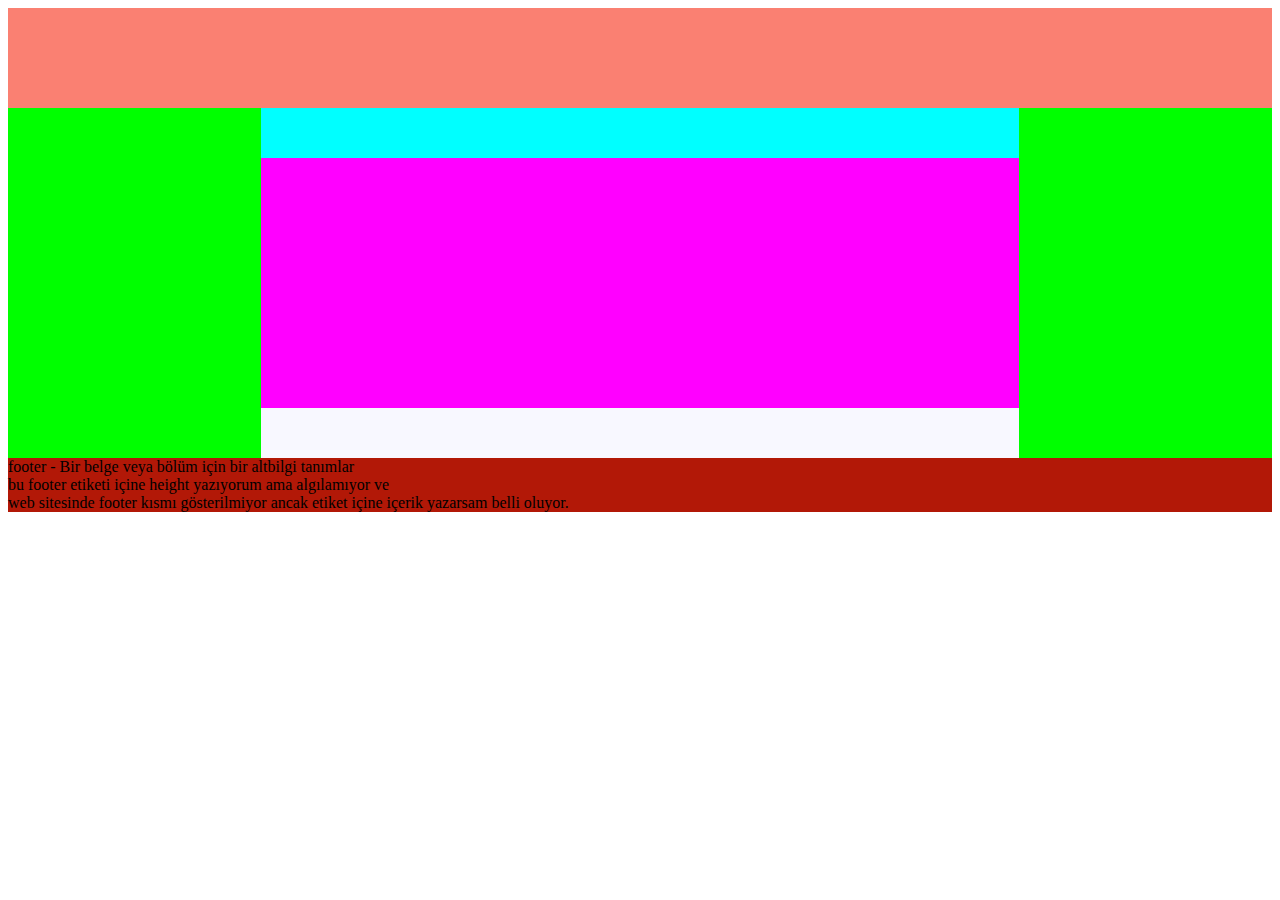
<file: htmlKodları/index.html>
<!DOCTYPE html>
<html lang="tr">
<head>
<meta charset="UTF-8">
    <meta name="viewport" content="width=device-width, initial-scale=1.0">
    <title> Stil Denemesi</title>
</head>
<body>
<header style="background-color:Salmon; height:100px"></header>
		<section>
<nav style="float:left; width:20%; background-color:Lime; height:350px;"></nav>
	<section style="float:left; width:60%;">
<header style="background-color:Aqua; height:50px;"></header>
<article style="background-color:Fuchsia; height:250px;"></article>
<footer style="background-color:#F8F8FF; height:50px;"></footer>
	</section>
<nav style="float:right; width:20%; background-color:Lime; height:350px;"></nav>
		</section>
<footer style="background-color:#B21807;">footer - Bir belge veya bölüm için bir altbilgi tanımlar <br/> bu footer etiketi içine height yazıyorum ama algılamıyor ve<br/> web sitesinde footer kısmı gösterilmiyor ancak etiket içine içerik yazarsam belli oluyor.</footer>
</body>
</html>
</file>
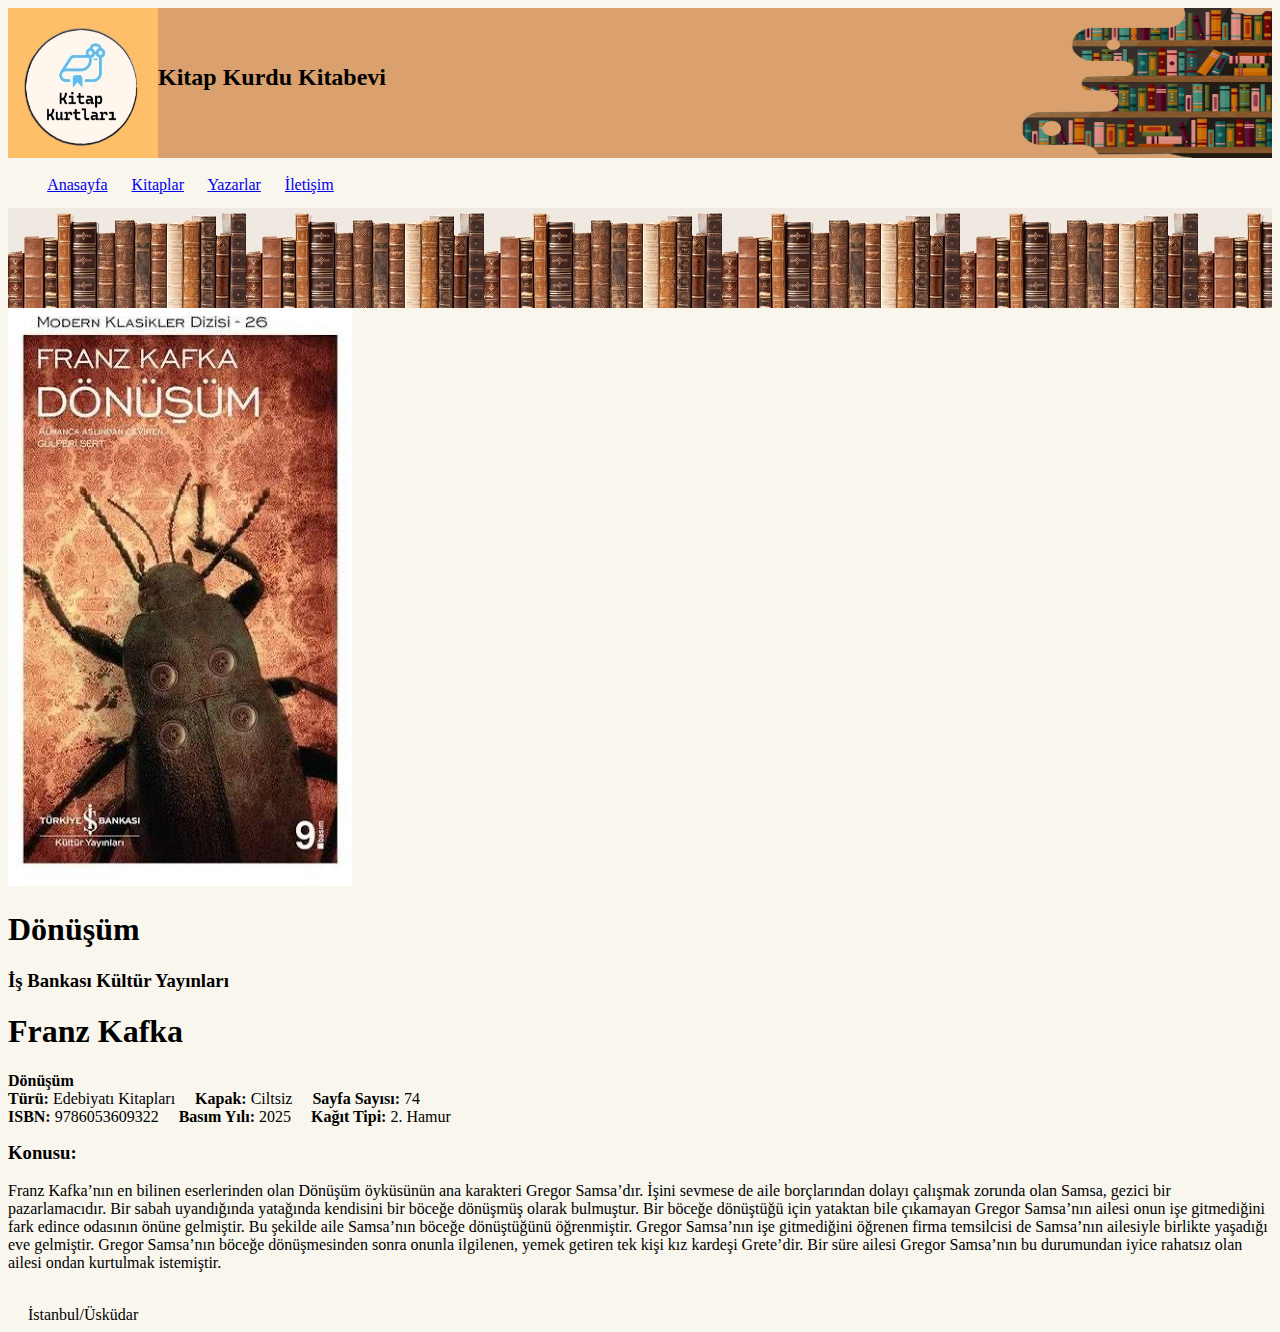
<file: donusum.html>
<!DOCTYPE html>
<html lang="tr">
<head>
    <meta charset="UTF-8">
    <meta name="viewport" content="width=device-width, initial-scale=1.0">
    <title>Dönüşüm Franz Kafka</title>
    <link rel="stylesheet" href="CSSKodları/bicim.css"/>
</head>
<body>
     <header style="background-color:#DAA06D; height: 150px; text-align: right;">
        <img src="resimler/kitapKurdu.jpg" align="left" width="150" height="150">
        <img src="resimler/bannerKitap.jpg" align="right" width="250" height="150">
        <br/> <br/>
        <h2 style="text-align: justify;">Kitap Kurdu Kitabevi</h2>
    </header>
    <nav style="height: 50px; background-color: #F9F6EE;">
        <br/> 
    &emsp; &emsp; 
        <a href="index.html">Anasayfa</a>  &emsp;
        <a href="kitaplar.html">Kitaplar</a>  &emsp;
        <a href="yazarlar.html">Yazarlar</a>  &emsp;
        <a href="iletisim.html">İletişim</a>   &emsp;
        </nav>
        <nav style="background-image: url(resimler/kitapPng.png); background-repeat:repeat-x; background-attachment: scroll; height: 100px;">
    </nav>
    <section style="display: block;">
    <img class="kImg" src="resimler/Dönüşüm.jpeg" >
    <h1 class="h1Kadi">Dönüşüm</h1>
    <h3 class="h3Yayinevi">İş Bankası Kültür Yayınları</h3>
    <h1 class="h1Kyazar">Franz Kafka</h1>
    <p class="pKbilgi"><b>Dönüşüm</b><br/><b>Türü:</b> Edebiyatı Kitapları &emsp;<b>Kapak:</b> Ciltsiz &emsp;<b>Sayfa Sayısı:</b> 74<br/><b>ISBN:</b> 9786053609322 &emsp;<b>Basım Yılı:</b> 2025 &emsp;<b>Kağıt Tipi:</b> 2. Hamur</p>
    </section>
    <div class="divKkonu">
    <h3 style="margin-top: 2px;">Konusu: </h3>
    <p>Franz Kafka’nın en bilinen eserlerinden olan Dönüşüm öyküsünün ana karakteri Gregor Samsa’dır. İşini sevmese de aile borçlarından dolayı çalışmak zorunda olan Samsa, gezici bir pazarlamacıdır. Bir sabah uyandığında yatağında kendisini bir böceğe dönüşmüş olarak bulmuştur.

Bir böceğe dönüştüğü için yataktan bile çıkamayan Gregor Samsa’nın ailesi onun işe gitmediğini fark edince odasının önüne gelmiştir. Bu şekilde aile Samsa’nın böceğe dönüştüğünü öğrenmiştir. Gregor Samsa’nın işe gitmediğini öğrenen firma temsilcisi de Samsa’nın ailesiyle birlikte yaşadığı eve gelmiştir.

Gregor Samsa’nın böceğe dönüşmesinden sonra onunla ilgilenen, yemek getiren tek kişi kız kardeşi Grete’dir. Bir süre ailesi Gregor Samsa’nın bu durumundan iyice rahatsız olan ailesi ondan kurtulmak istemiştir.

</p>
</div>
<footer class="footerGenel">
       <br/>&emsp; İstanbul/Üsküdar
    </footer>
</body>
</html>
</file>
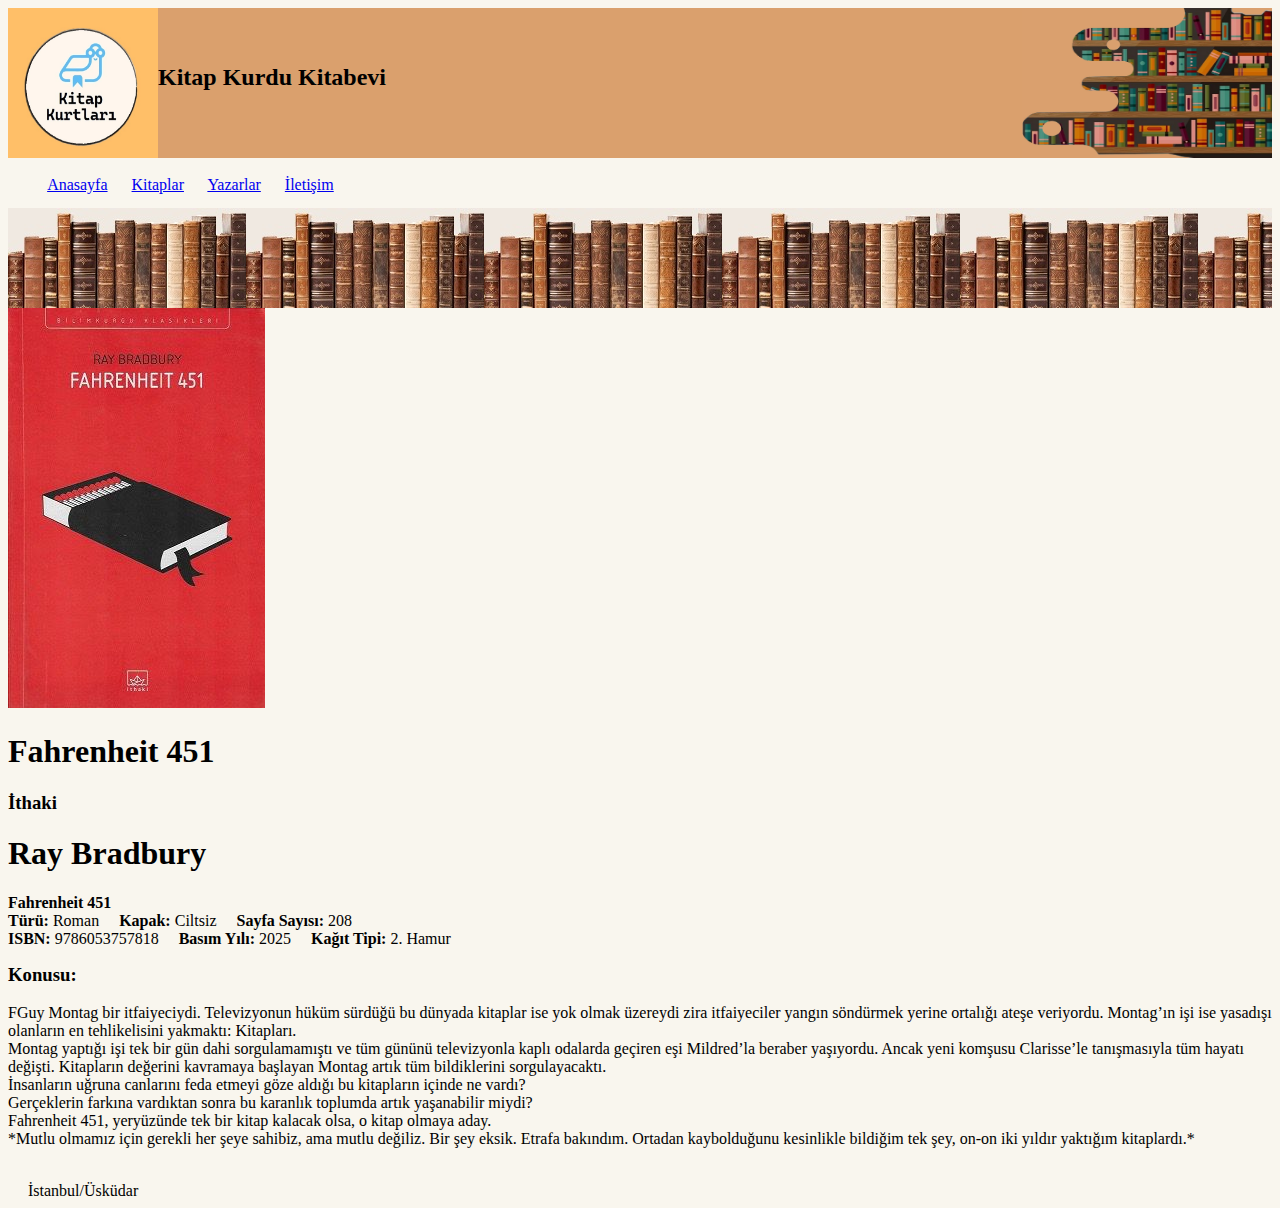
<file: fahrenheit451.html>
<!DOCTYPE html>
<html lang="tr">
<head>
    <meta charset="UTF-8">
    <meta name="viewport" content="width=device-width, initial-scale=1.0">
    <title>Dönüşüm Franz Kafka</title>
    <link rel="stylesheet" href="CSSKodları/bicim.css"/>
</head>
<body>
     <header style="background-color:#DAA06D; height: 150px; text-align: right;">
        <img src="resimler/kitapKurdu.jpg" align="left" width="150" height="150">
        <img src="resimler/bannerKitap.jpg" align="right" width="250" height="150">
        <br/> <br/>
        <h2 style="text-align: justify;">Kitap Kurdu Kitabevi</h2>
    </header>
    <nav style="height: 50px; background-color: #F9F6EE;">
        <br/> 
    &emsp; &emsp; 
        <a href="index.html">Anasayfa</a>  &emsp;
        <a href="kitaplar.html">Kitaplar</a>  &emsp;
        <a href="yazarlar.html">Yazarlar</a>  &emsp;
        <a href="iletisim.html">İletişim</a>   &emsp;
        </nav>
        <nav style="background-image: url(resimler/kitapPng.png); background-repeat:repeat-x; background-attachment: scroll; height: 100px;">
    </nav>
    <section style="display: block;">
    <img class="kImg" src="resimler/Fahrenheit451.jpeg" >
    <h1 class="h1Kadi">Fahrenheit 451</h1>
    <h3 class="h3Yayinevi">İthaki</h3>
    <h1 class="h1Kyazar">Ray Bradbury</h1>
    <p class="pKbilgi"><b>Fahrenheit 451</b><br/><b>Türü:</b> Roman &emsp;<b>Kapak:</b> Ciltsiz &emsp;<b>Sayfa Sayısı:</b> 208<br/><b>ISBN:</b> 9786053757818 &emsp;<b>Basım Yılı:</b> 2025 &emsp;<b>Kağıt Tipi:</b> 2. Hamur</p>
    </section>
    <div class="divKkonu">
    <h3 style="margin-top: 2px;">Konusu: </h3>
    <p>FGuy Montag bir itfaiyeciydi. Televizyonun hüküm sürdüğü bu dünyada kitaplar ise yok olmak üzereydi zira itfaiyeciler yangın söndürmek yerine ortalığı ateşe veriyordu. Montag’ın işi ise yasadışı olanların en tehlikelisini yakmaktı: Kitapları.<br/>

Montag yaptığı işi tek bir gün dahi sorgulamamıştı ve tüm gününü televizyonla kaplı odalarda geçiren eşi Mildred’la beraber yaşıyordu. Ancak yeni komşusu Clarisse’le tanışmasıyla tüm hayatı değişti. Kitapların değerini kavramaya başlayan Montag artık tüm bildiklerini sorgulayacaktı.<br/>

İnsanların uğruna canlarını feda etmeyi göze aldığı bu kitapların içinde ne vardı?<br/>
Gerçeklerin farkına vardıktan sonra bu karanlık toplumda artık yaşanabilir miydi?<br/>

Fahrenheit 451, yeryüzünde tek bir kitap kalacak olsa, o kitap olmaya aday.<br/>

*Mutlu olmamız için gerekli her şeye sahibiz, ama mutlu değiliz. Bir şey eksik. Etrafa bakındım. Ortadan kaybolduğunu kesinlikle bildiğim tek şey, on-on iki yıldır yaktığım kitaplardı.*
</p>
</div>
<footer class="footerGenel">
       <br/>&emsp; İstanbul/Üsküdar
    </footer>
</body>
</html>
</file>
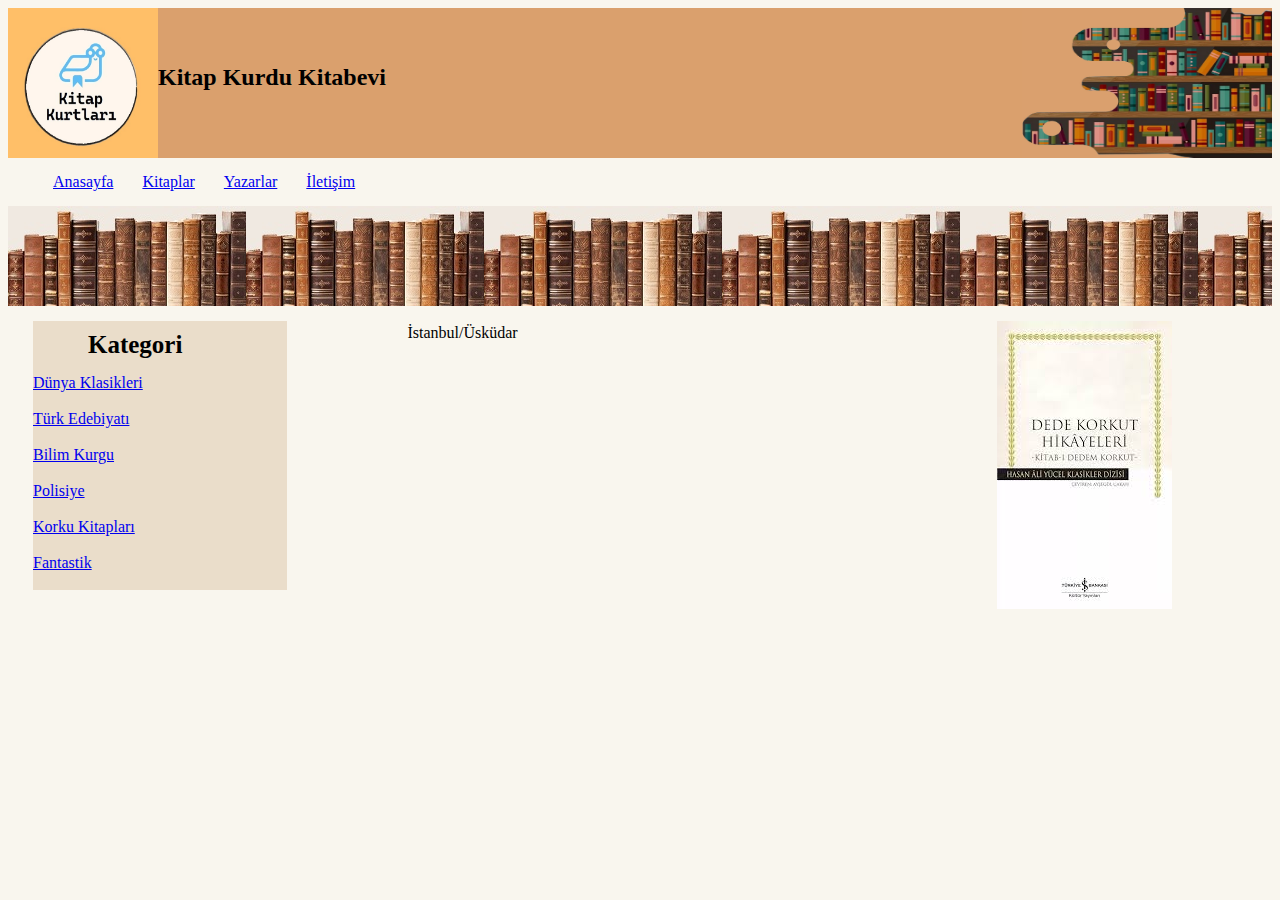
<file: kitaplar.html>
<!DOCTYPE html>
<html lang="tr">
<head>
    <meta charset="UTF-8">
    <meta name="viewport" content="width=device-width, initial-scale=1.0">
    <title>Kitaplar :D</title>
    <link rel="stylesheet" href="CSSKodları/bicim.css"/>
</head>
<body>
    <header style="background-color:#DAA06D; height: 150px; text-align: right;">
        <img src="resimler/kitapKurdu.jpg" align="left" width="150" height="150">
        <img src="resimler/bannerKitap.jpg" align="right" width="250" height="150">
        <br/> <br/>
        <h2 style="text-align: justify;">Kitap Kurdu Kitabevi</h2>
    </header>
    <nav style="margin-top:15px; margin-bottom: 15px; background-color: #F9F6EE;">
        <a href="index.html" style="margin-left: 45px;">Anasayfa</a>  
        <a href="kitaplar.html" style="margin-left: 25px;">Kitaplar</a>  
        <a href="yazarlar.html" style="margin-left: 25px;">Yazarlar</a>  
        <a href="iletisim.html"style="margin-left: 25px;">İletişim</a>  
        
        </nav>
    <nav style="background-image: url(resimler/kitapPng.png); background-repeat:repeat-x; background-attachment: scroll; height: 100px;">
    </nav>
    <nav style="float: left; margin:15px 100px 10px 25px; background-color: #EADDCA;">
        <h2 style="margin:10px 105px 15px 55px; font-size: 25px;">Kategori</h2>
        <a href="dunyaKlasikleri.html" class="aLinkKturu">Dünya Klasikleri</a><br/><br/>  
        <a href="turkEdebiyati.html" class="aLinkKturu">Türk Edebiyatı</a><br/><br/> 
        <a href="bilimKurgu.html" class="aLinkKturu">Bilim Kurgu</a><br/><br/> 
        <a href="polisiye.html" class="aLinkKturu">Polisiye</a><br/><br/> 
        <a href="korku.html" class="aLinkKturu">Korku Kitapları</a><br/><br/> 
        <a href="fantastik.html" class="aLinkKturu">Fantastik</a><br/><br/>
    </nav>
    <article style="float:right; margin:15px 100px 10px 25px;">
        <img src="resimler/dedeKorkutHikayeleri.jpeg">
        
    </article>
    <footer class="footerGenel">
       <br/>&emsp; İstanbul/Üsküdar
    </footer>
</body>
</html>
</file>
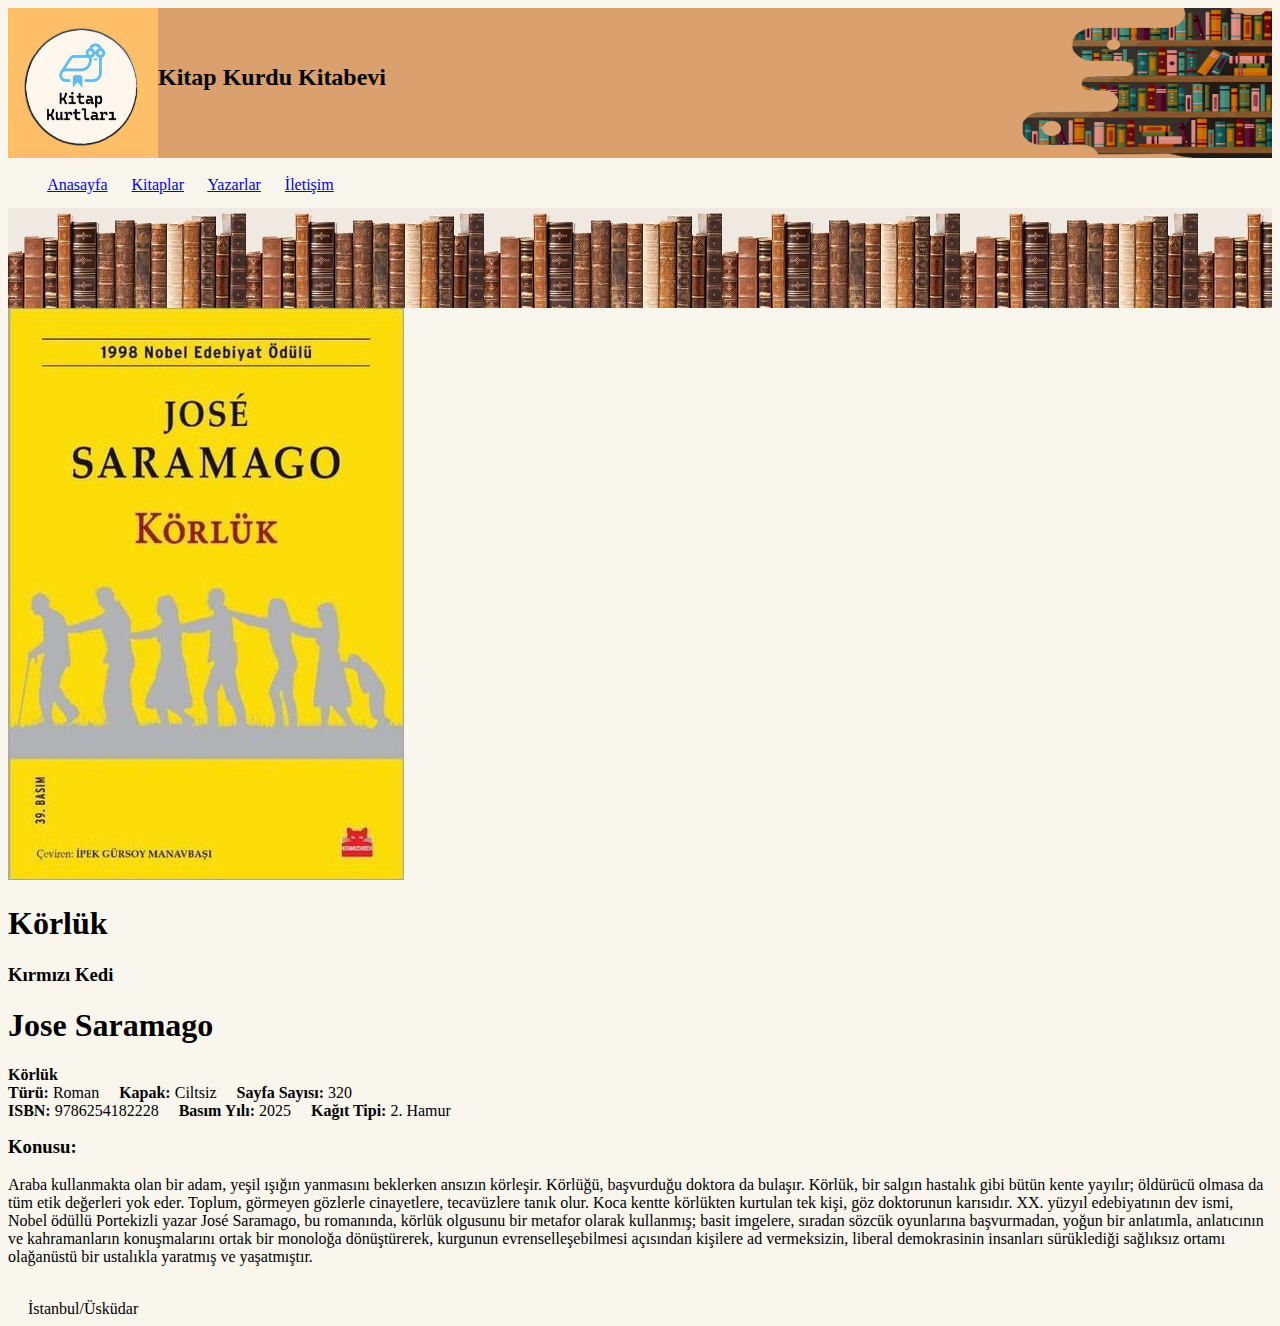
<file: korluk.html>
<!DOCTYPE html>
<html lang="tr">
<head>
    <meta charset="UTF-8">
    <meta name="viewport" content="width=device-width, initial-scale=1.0">
    <title>Dönüşüm Franz Kafka</title>
    <link rel="stylesheet" href="CSSKodları/bicim.css"/>
</head>
<body>
     <header style="background-color:#DAA06D; height: 150px; text-align: right;">
        <img src="resimler/kitapKurdu.jpg" align="left" width="150" height="150">
        <img src="resimler/bannerKitap.jpg" align="right" width="250" height="150">
        <br/> <br/>
        <h2 style="text-align: justify;">Kitap Kurdu Kitabevi</h2>
    </header>
    <nav style="height: 50px; background-color: #F9F6EE;">
        <br/> 
    &emsp; &emsp; 
        <a href="index.html">Anasayfa</a>  &emsp;
        <a href="kitaplar.html">Kitaplar</a>  &emsp;
        <a href="yazarlar.html">Yazarlar</a>  &emsp;
        <a href="iletisim.html">İletişim</a>   &emsp;
        </nav>
        <nav style="background-image: url(resimler/kitapPng.png); background-repeat:repeat-x; background-attachment: scroll; height: 100px;">
    </nav>
    <section style="display: block;">
    <img class="kImg" src="resimler/Körlük.jpeg" >
    <h1 class="h1Kadi">Körlük</h1>
    <h3 class="h3Yayinevi">Kırmızı Kedi</h3>
    <h1 class="h1Kyazar">Jose Saramago</h1>
    <p class="pKbilgi"><b>Körlük</b><br/><b>Türü:</b> Roman &emsp;<b>Kapak:</b> Ciltsiz &emsp;<b>Sayfa Sayısı:</b> 320<br/><b>ISBN:</b> 9786254182228 &emsp;<b>Basım Yılı:</b> 2025 &emsp;<b>Kağıt Tipi:</b> 2. Hamur</p>
    </section>
    <div class="divKkonu">
    <h3 style="margin-top: 2px;">Konusu: </h3>
    <p>Araba kullanmakta olan bir adam, yeşil ışığın yanmasını beklerken ansızın körleşir. Körlüğü, başvurduğu doktora da bulaşır. Körlük, bir salgın hastalık gibi bütün kente yayılır; öldürücü olmasa da tüm etik değerleri yok eder. Toplum, görmeyen gözlerle cinayetlere, tecavüzlere tanık olur. Koca kentte körlükten kurtulan tek kişi, göz doktorunun karısıdır. XX. yüzyıl edebiyatının dev ismi, Nobel ödüllü Portekizli yazar José Saramago, bu romanında, körlük olgusunu bir metafor olarak kullanmış; basit imgelere, sıradan sözcük oyunlarına başvurmadan, yoğun bir anlatımla, anlatıcının ve kahramanların konuşmalarını ortak bir monoloğa dönüştürerek, kurgunun evrenselleşebilmesi açısından kişilere ad vermeksizin, liberal demokrasinin insanları sürüklediği sağlıksız ortamı olağanüstü bir ustalıkla yaratmış ve yaşatmıştır.
</p>
</div>
<footer class="floatGenel">
       <br/>&emsp; İstanbul/Üsküdar
    </footer>
</body>
</html>
</file>
<file: CSSKodları/bicim.css>
body{
    background-color: #F9F6EE;
}
</file>
